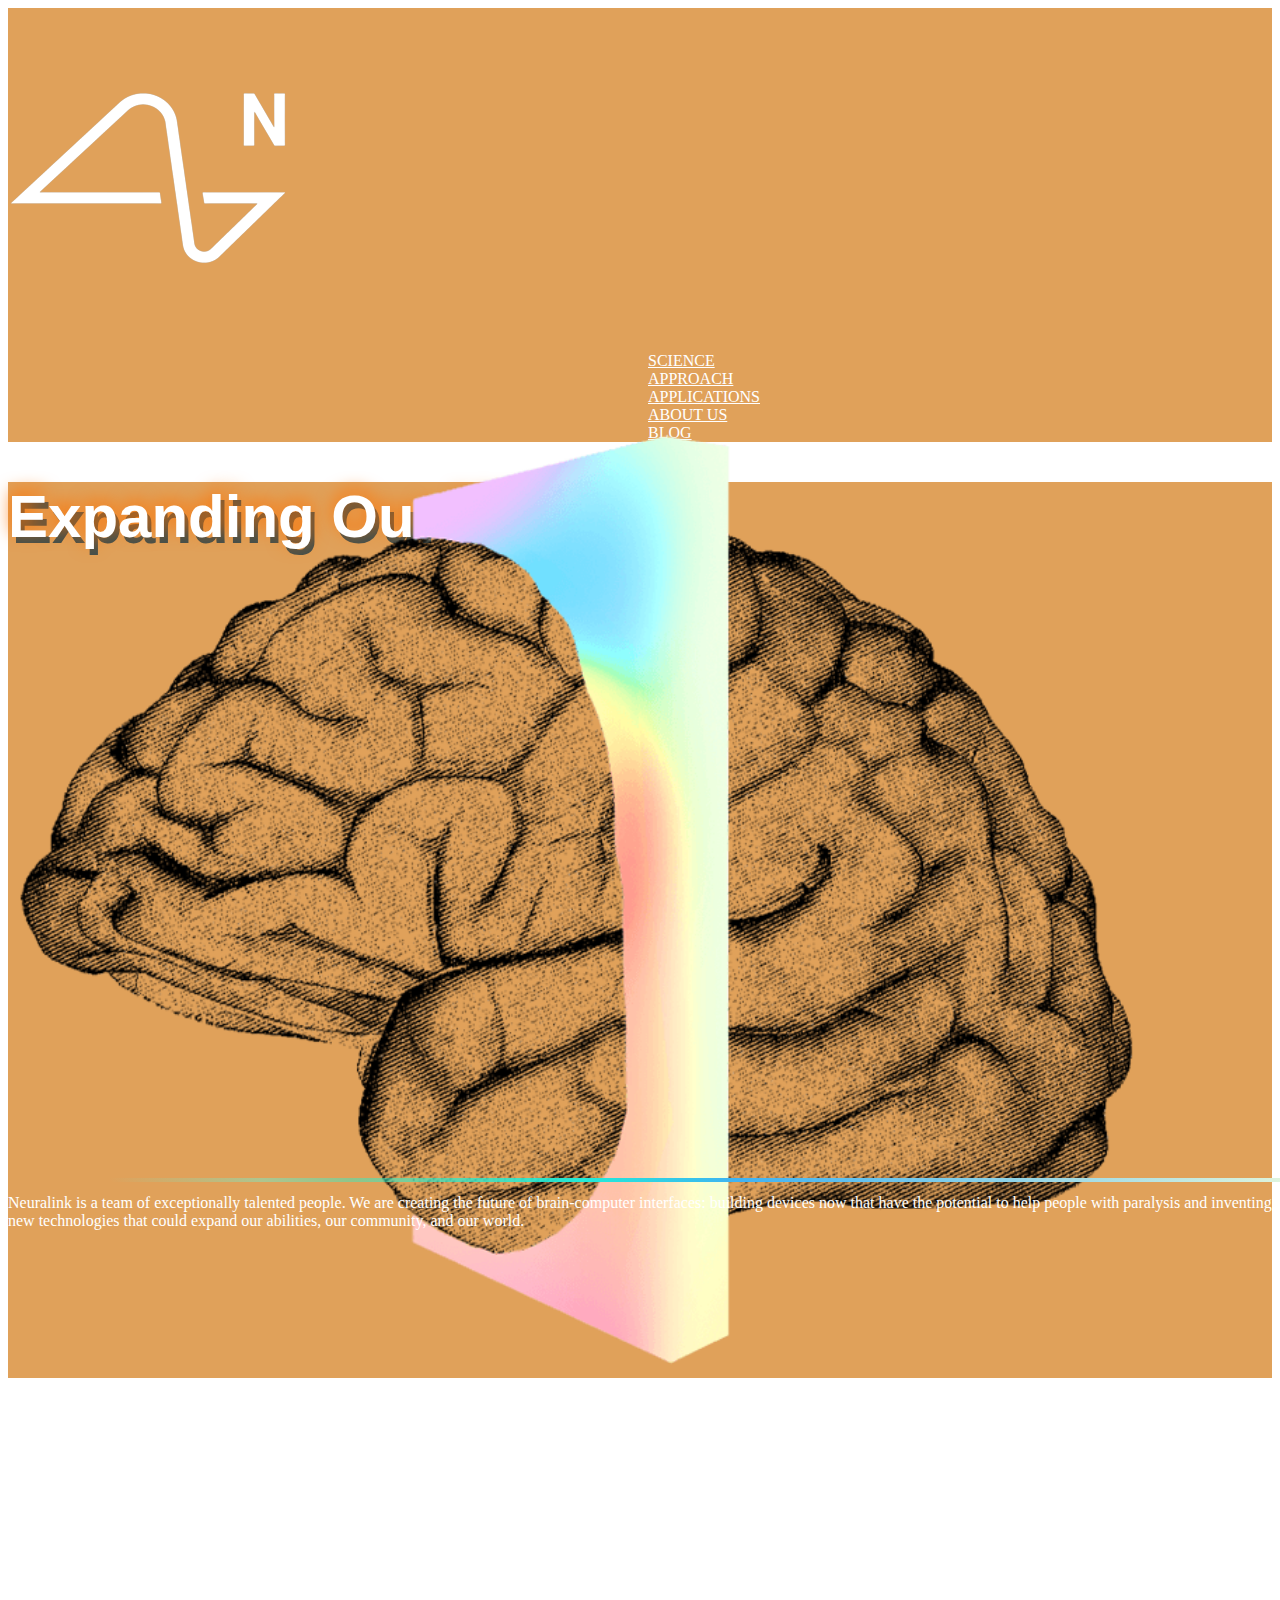
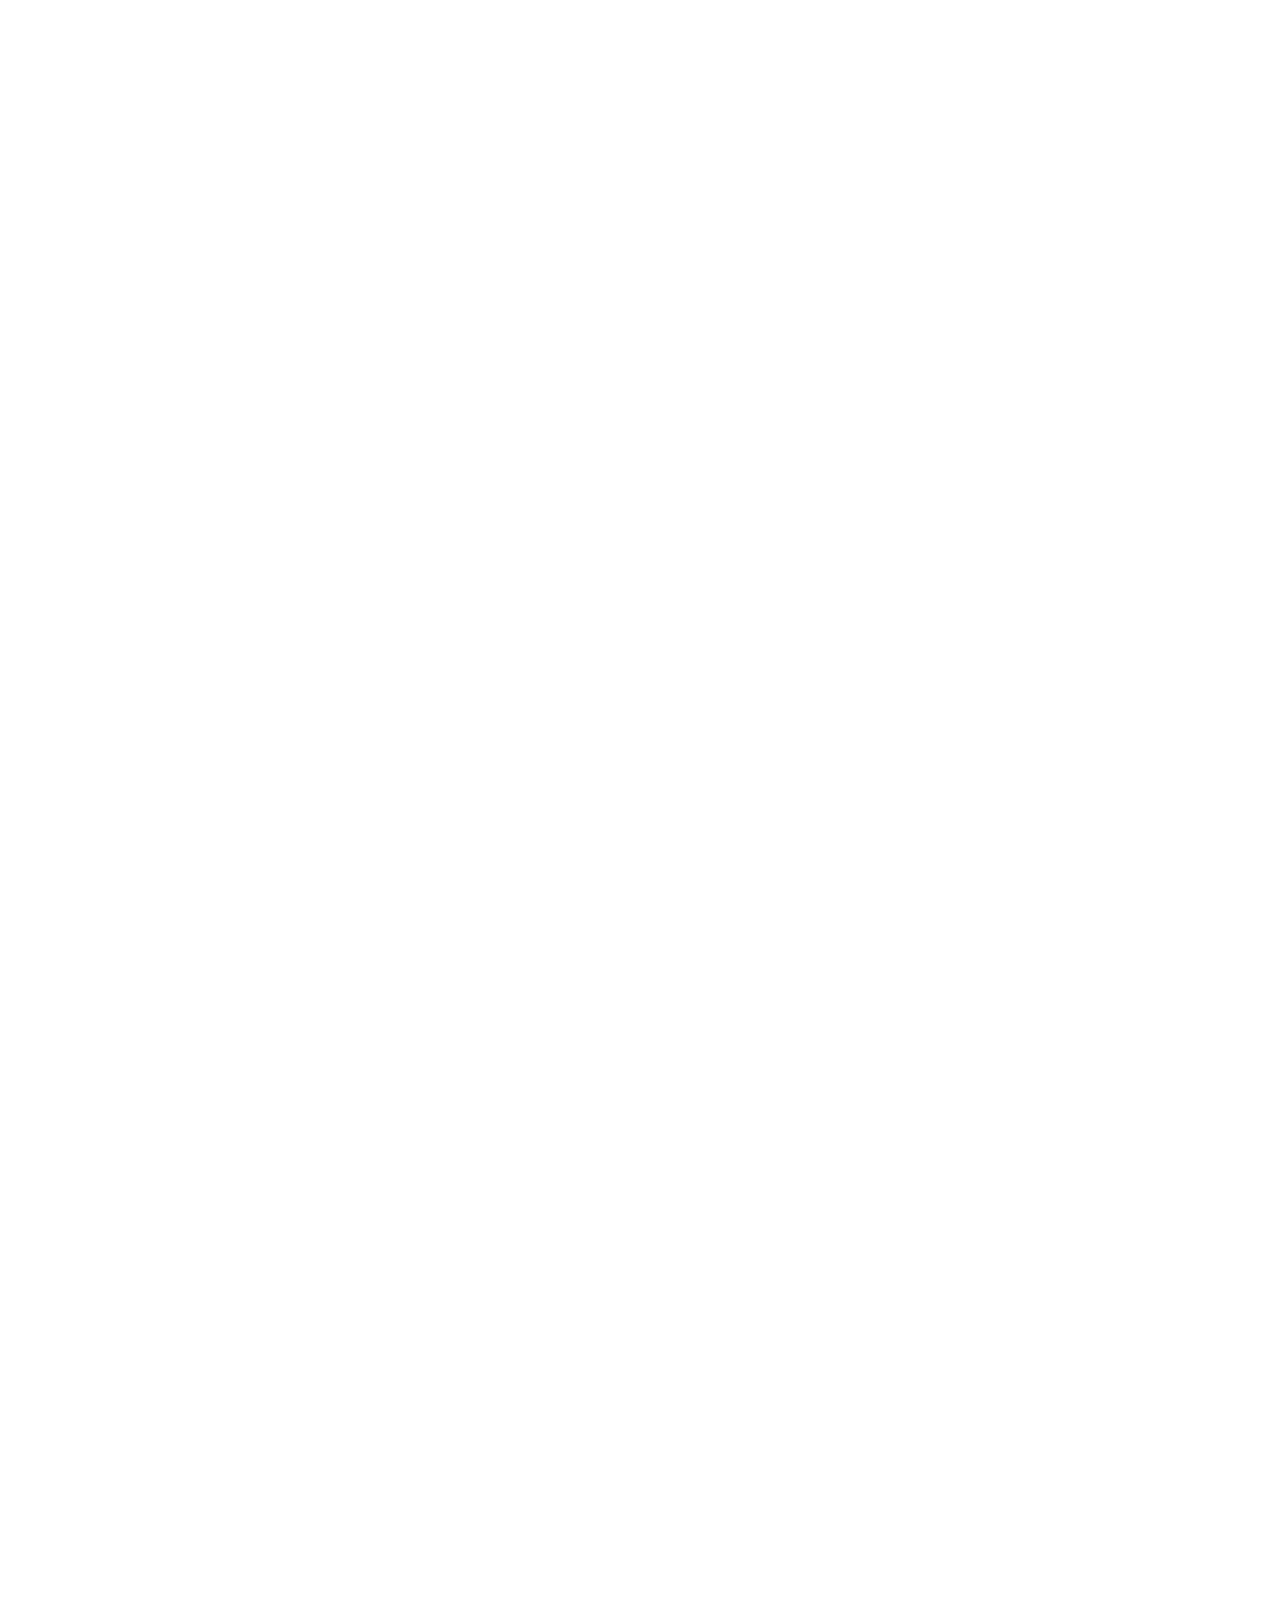
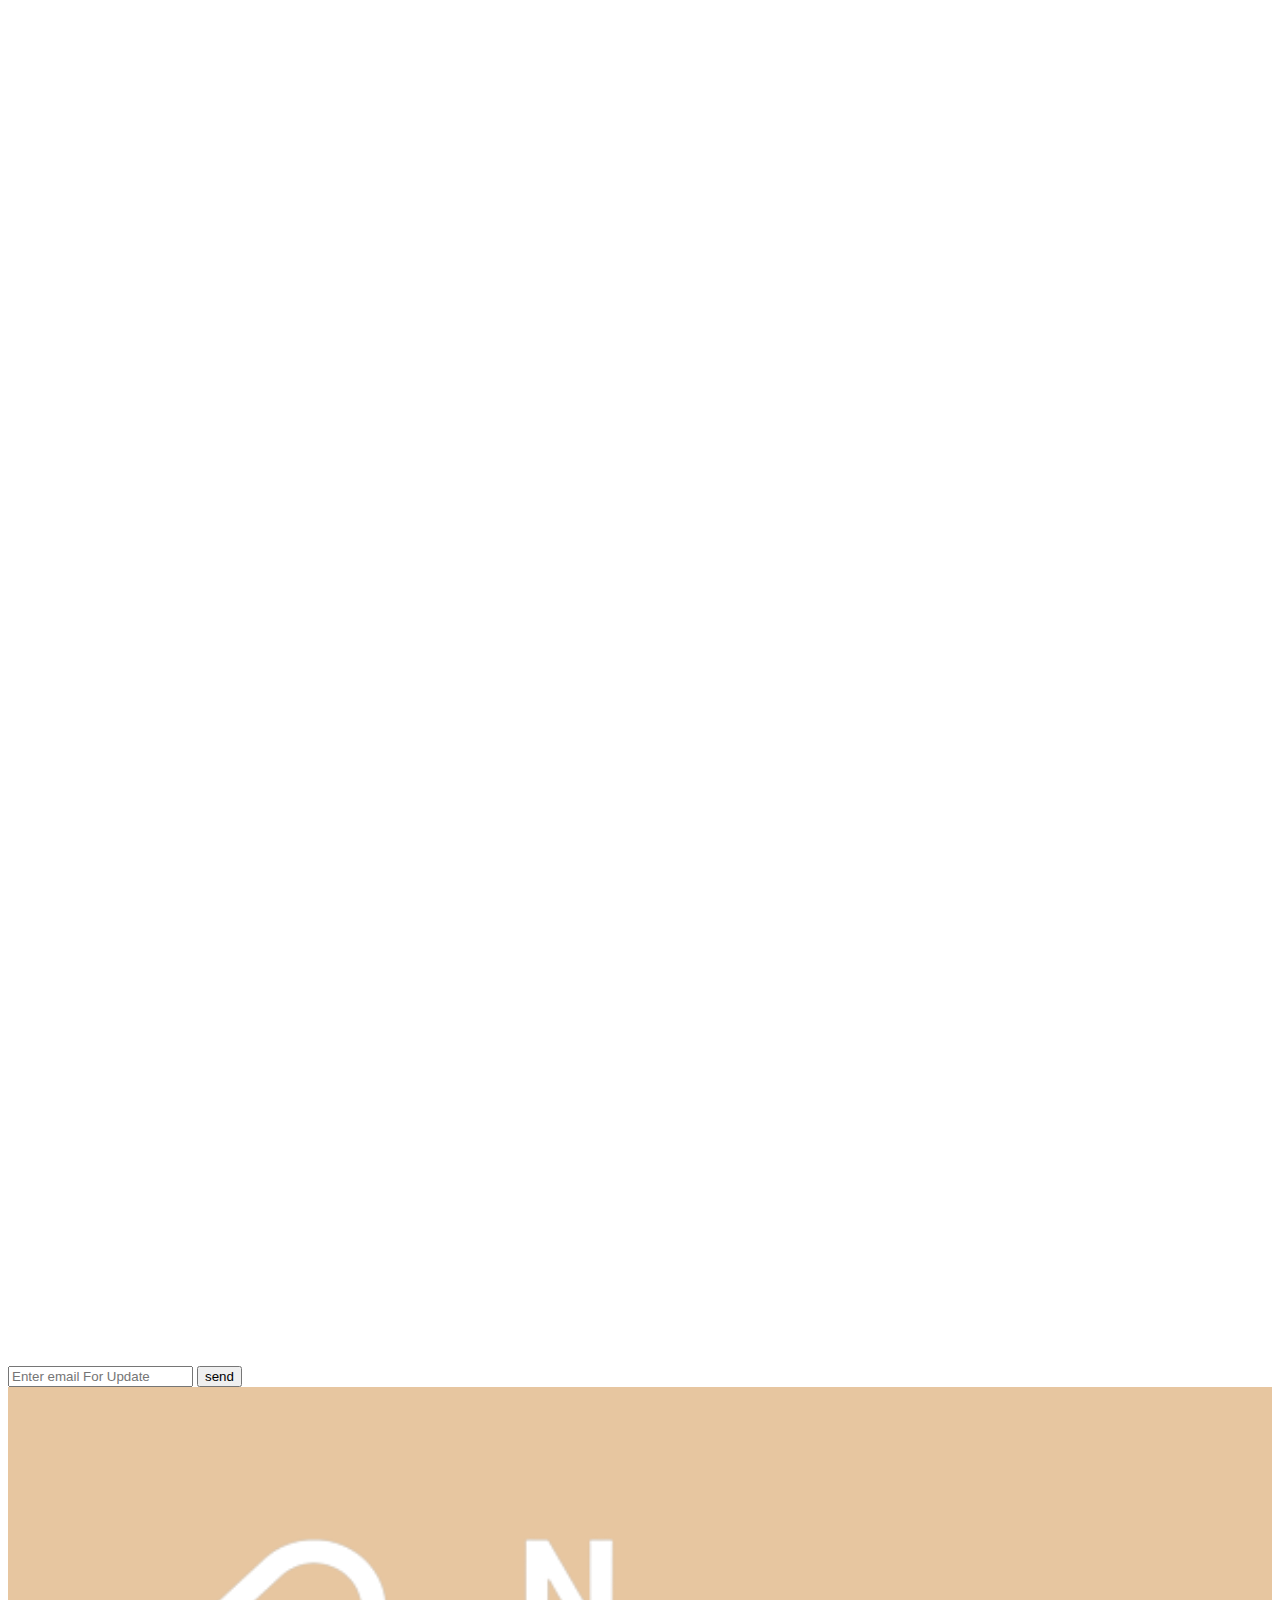
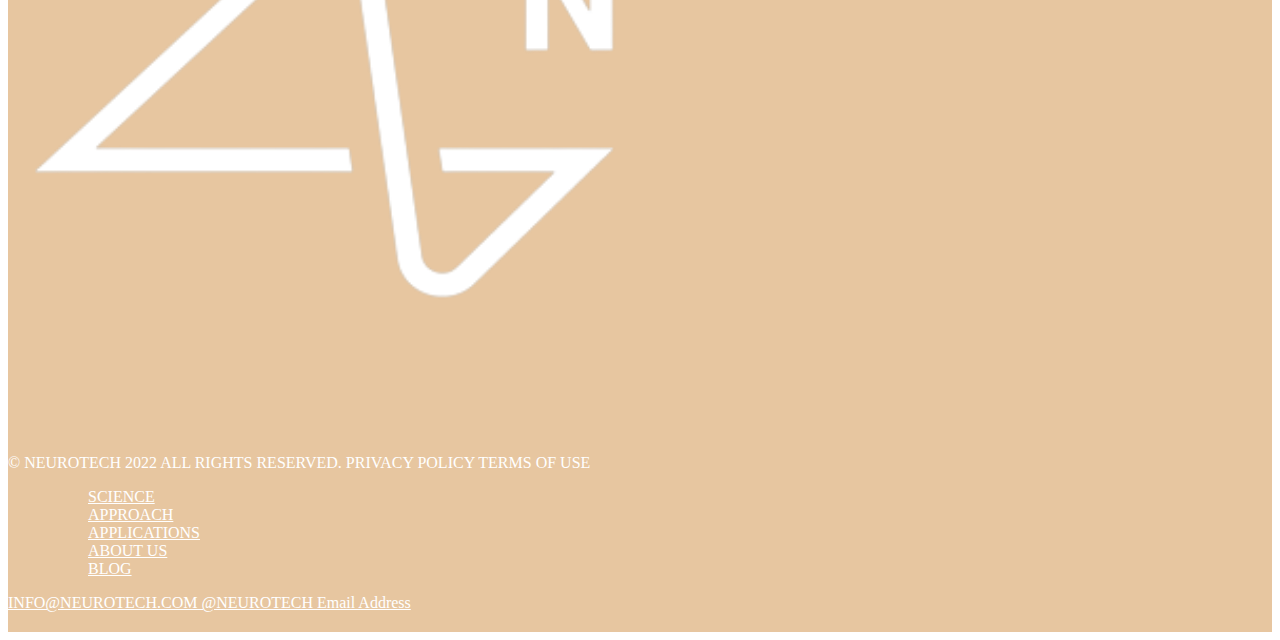
<file: aboutus.html>
<!doctype html>
<html lang="en">
  <head>
    <!-- Required meta tags -->
    <meta charset="utf-8">
    <meta name="viewport" content="width=device-width, initial-scale=1, shrink-to-fit=no">

    <!-- Bootstrap CSS -->
    <link rel="stylesheet" href="https://cdn.jsdelivr.net/npm/bootstrap@4.6.2/dist/css/bootstrap.min.css" integrity="sha384-xOolHFLEh07PJGoPkLv1IbcEPTNtaed2xpHsD9ESMhqIYd0nLMwNLD69Npy4HI+N" crossorigin="anonymous">
    <link rel="stylesheet" href="css/font-awesome.min.css">
    <link rel="stylesheet" type="text/css" href="style4.css">
    
    <link rel="stylesheet" type="text/css" href="animate.css">
    <link rel="stylesheet" type="text/css" href="aboutus.js">


   
    <title>About us</title>
  </head>
  <body>
    <section class="front1">
      <div class="container">
        <div class="row">
          <div class="col-3">
            <img src="neuralink-logo-3A5C4C3E9D-seeklogo.com-removebg-preview.png">



          </div>
        
          <div class="col-8">
            <ul>            
              <li><a href="index.html">SCIENCE</a></li>
              <li><a href="approach.html">APPROACH</a></li>
              <li><a href="application.html">APPLICATIONS</a></li>
              <li><a href="aboutus.html">ABOUT US</a></li>
              <li><a href="index2.html">BLOG</a></li>



            </ul>
          </div>
        </div>
      </div>
    </section>
    <section class="part2area">
      <div class="container">
        <div class="row">
          <div class="col-4">
            <h1>Expanding
              Our World</h1>

          </div>
          <div class="col-8 wow fadeInRight" data-wow-delay="0.1s" style="visibility: visible; -webkit-animation-delay: 0.1s; -moz-animation-delay: 0.1s; animation-delay: 0.1s;">
            <img src="gold-mobile-hero.png">

          </div>
        </div>
      </div>
    </section>
    
    <section class="hr1">
      <div class="container">
        <div class="row">
          <div class="col-4">
            <p>Neuralink is a team of exceptionally talented people. We are creating the future of brain-computer interfaces: building devices now that have the potential to help people with paralysis and inventing new technologies that could expand our abilities, our community, and our world.</p>
          </div>

        </div>
      </div>
    </section>

    <section class="primearea wow fadeInLeft" data-wow-delay="0.1s" style="visibility: visible; -webkit-animation-delay: 0.1s; -moz-animation-delay: 0.1s; animation-delay: 0.1s;">
      <div class="container">
        <div class="row">
          <div class="col-6">
            <h1>Community Engagement
            </h1>
            <p>At Neuralink, we believe that the best way to design a product for people with disabilities is by collaborating with people with disabilities. To this end, Neuralink has been working for several years with a Consumer Advisory Board (CAB) composed of people with lived experience with quadriplegia. From research and engineering to product development, the CAB provides the end-user perspective to help us to create the world’s most empowering and user-friendly BCI.</p>
              <div class="prime1">
                <h1>Diversity</h1>
                <p>Neuralink is striving to improve the lives of countless individuals through our high-bandwidth brain-computer interfaces. This cutting-edge technology is being developed by a talented and mission-driven team whose diverse perspectives and lived experiences strengthen our ability to creatively problem solve. To elevate and celebrate our diversity, we apply our creative problem solving skills to all aspects of life at Neuralink, from the moment a potential applicant hears our name to the everyday employee experience. We insist on equitable practices not only because it is the right thing to do, but also because it helps us develop the best possible product by enabling each employee to realize their full potential in an environment where they know they belong.</p>

              </div>
              <div class="prime2">
                <h1>
                  Join Neuralink
                </h1>
                <p>Developing neural interfaces is an interdisciplinary challenge. We are looking to hire a wide range of people with diverse engineering, scientific, and operations expertise.

                  JOB BOARD</p>

              </div>
              <div class="prime3">
                <h1>Stay Updated
                </h1>
              <p>We are a fast-paced company, continually improving on our technology. We look forward to sharing more of our progress in the future.

                Email Address</p>

              </div>
          </div>
          <div class="col-4">
            <img src="about.png"/>

          </div>
        </div>
      </div>
    </section>
    <div class="container">
      <div class="col-lg-4">
          
    <input type="text" name="signup" id="signuptop" class="form-control cst-ctrl" placeholder="Enter email For Update">
    <input type="submit" class="btn btn-info cst-btn" name="submit-btn" value="send"  id="sub1" onclick="checkmail();">
    <div class="clearfix"></div>
    <span class="cst-error"></span>
      </div>
    </div>
    

  
    
    <header class="last-child">
      <div class="container">
        <div class="row">
          <div class="col-2">
            <img src="neuralink-logo-3A5C4C3E9D-seeklogo.com-removebg-preview.png"/>

          </div>
          <div class="col-2">
            <p>© NEUROTECH 2022

              ALL RIGHTS RESERVED.
              
              PRIVACY POLICY
              
              TERMS OF USE</p>

          </div>
          <div class="col-4">
            <ul>           
              <li><a href="index.html">SCIENCE</a></li>
              <li><a href="approach.html">APPROACH</a></li>
              <li><a href="application.html">APPLICATIONS</a></li>
              <li><a href="aboutus.html">ABOUT US</a></li>
              <li><a href="index2.html">BLOG</a></li>



            </ul>

          </div>
          <div class="col-2">

            <a href="">INFO@NEUROTECH.COM
              @NEUROTECH
              Email Address</a>
              
              
          </div>

        
         
  
       
      </div>


    </header>

    <!-- Optional JavaScript; choose one of the two! -->

    <!-- Option 1: jQuery and Bootstrap Bundle (includes Popper) -->
    <script src="https://cdn.jsdelivr.net/npm/jquery@3.5.1/dist/jquery.slim.min.js" integrity="sha384-DfXdz2htPH0lsSSs5nCTpuj/zy4C+OGpamoFVy38MVBnE+IbbVYUew+OrCXaRkfj" crossorigin="anonymous"></script>
    <script src="https://cdn.jsdelivr.net/npm/bootstrap@4.6.2/dist/js/bootstrap.bundle.min.js" integrity="sha384-Fy6S3B9q64WdZWQUiU+q4/2Lc9npb8tCaSX9FK7E8HnRr0Jz8D6OP9dO5Vg3Q9ct" crossorigin="anonymous"></script>

    <!-- Option 2: Separate Popper and Bootstrap JS -->
    <!--
    <script src="https://cdn.jsdelivr.net/npm/jquery@3.5.1/dist/jquery.slim.min.js" integrity="sha384-DfXdz2htPH0lsSSs5nCTpuj/zy4C+OGpamoFVy38MVBnE+IbbVYUew+OrCXaRkfj" crossorigin="anonymous"></script>
    <script src="https://cdn.jsdelivr.net/npm/popper.js@1.16.1/dist/umd/popper.min.js" integrity="sha384-9/reFTGAW83EW2RDu2S0VKaIzap3H66lZH81PoYlFhbGU+6BZp6G7niu735Sk7lN" crossorigin="anonymous"></script>
    <script src="https://cdn.jsdelivr.net/npm/bootstrap@4.6.2/dist/js/bootstrap.min.js" integrity="sha384-+sLIOodYLS7CIrQpBjl+C7nPvqq+FbNUBDunl/OZv93DB7Ln/533i8e/mZXLi/P+" crossorigin="anonymous"></script>
    -->


    <script src="wow.min.js"></script>
    <script>
     new WOW().init();
    </script>
  </body>
</html>
</file>
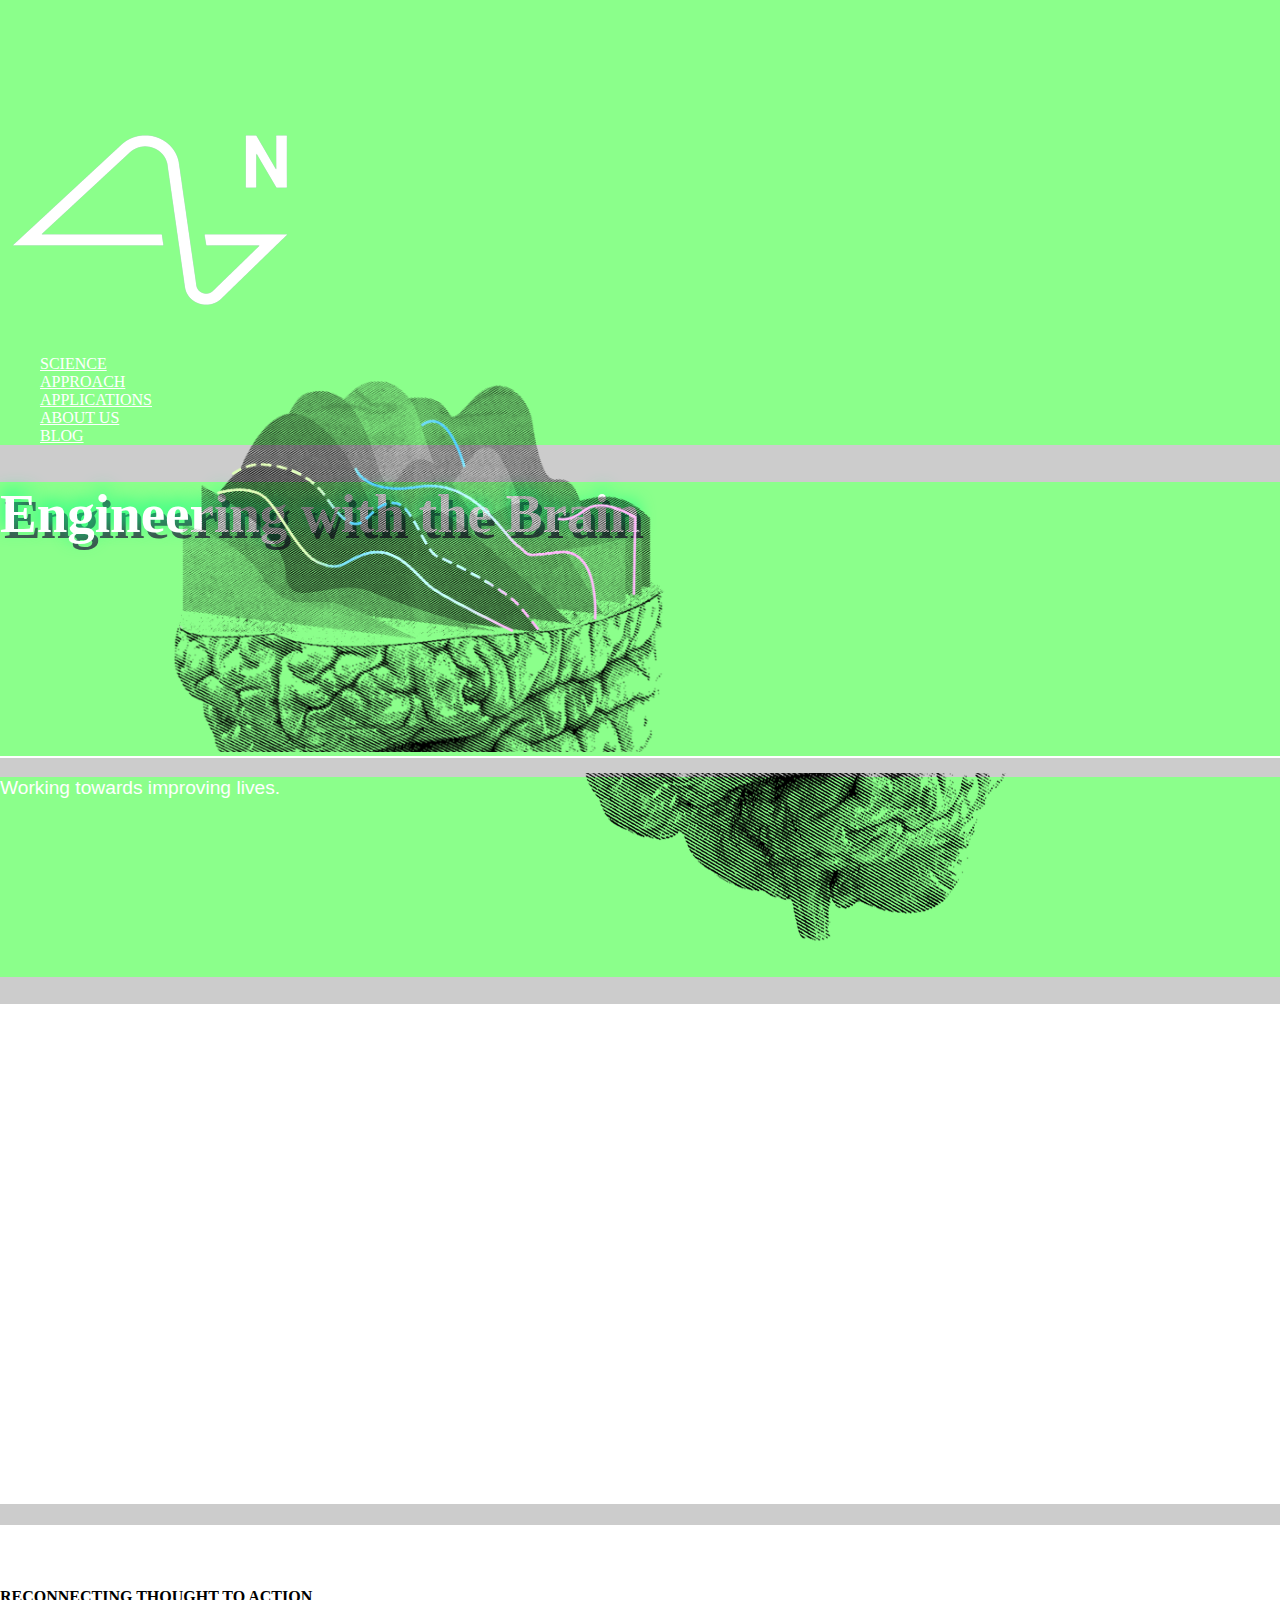
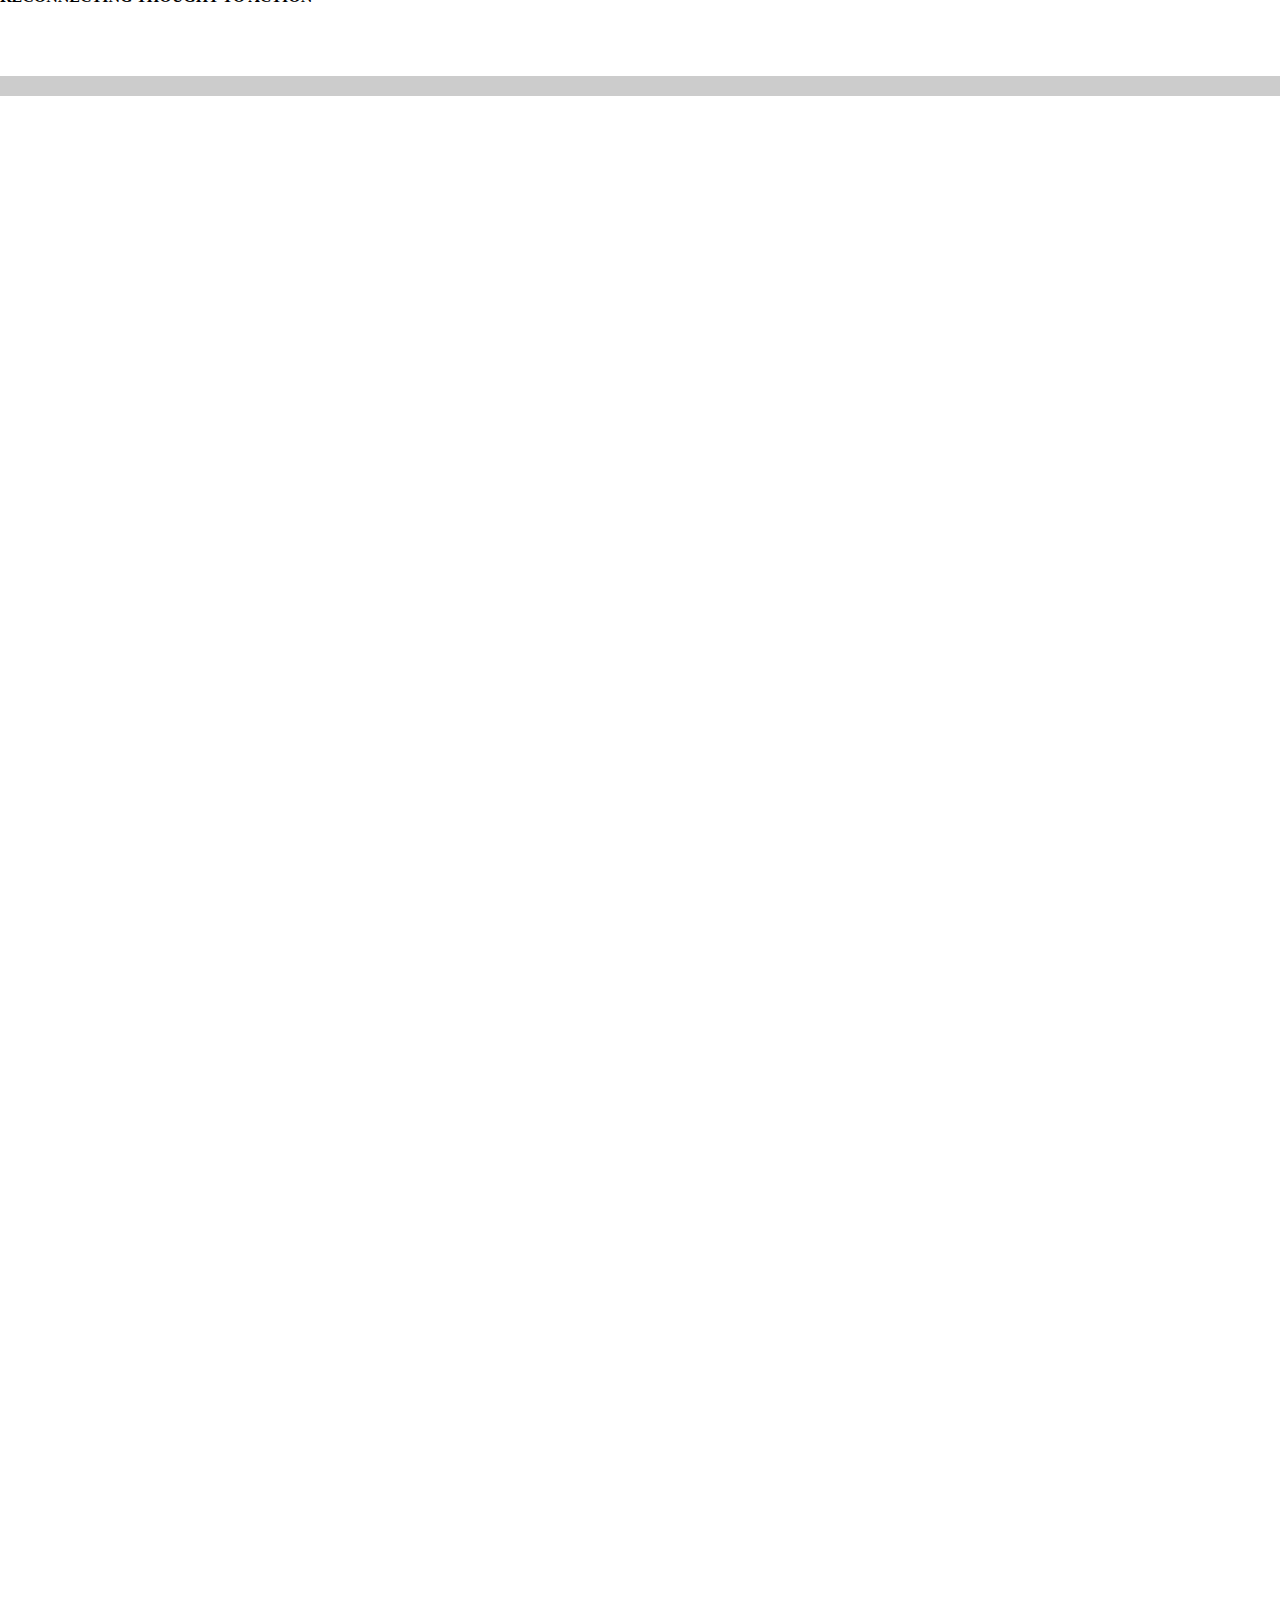
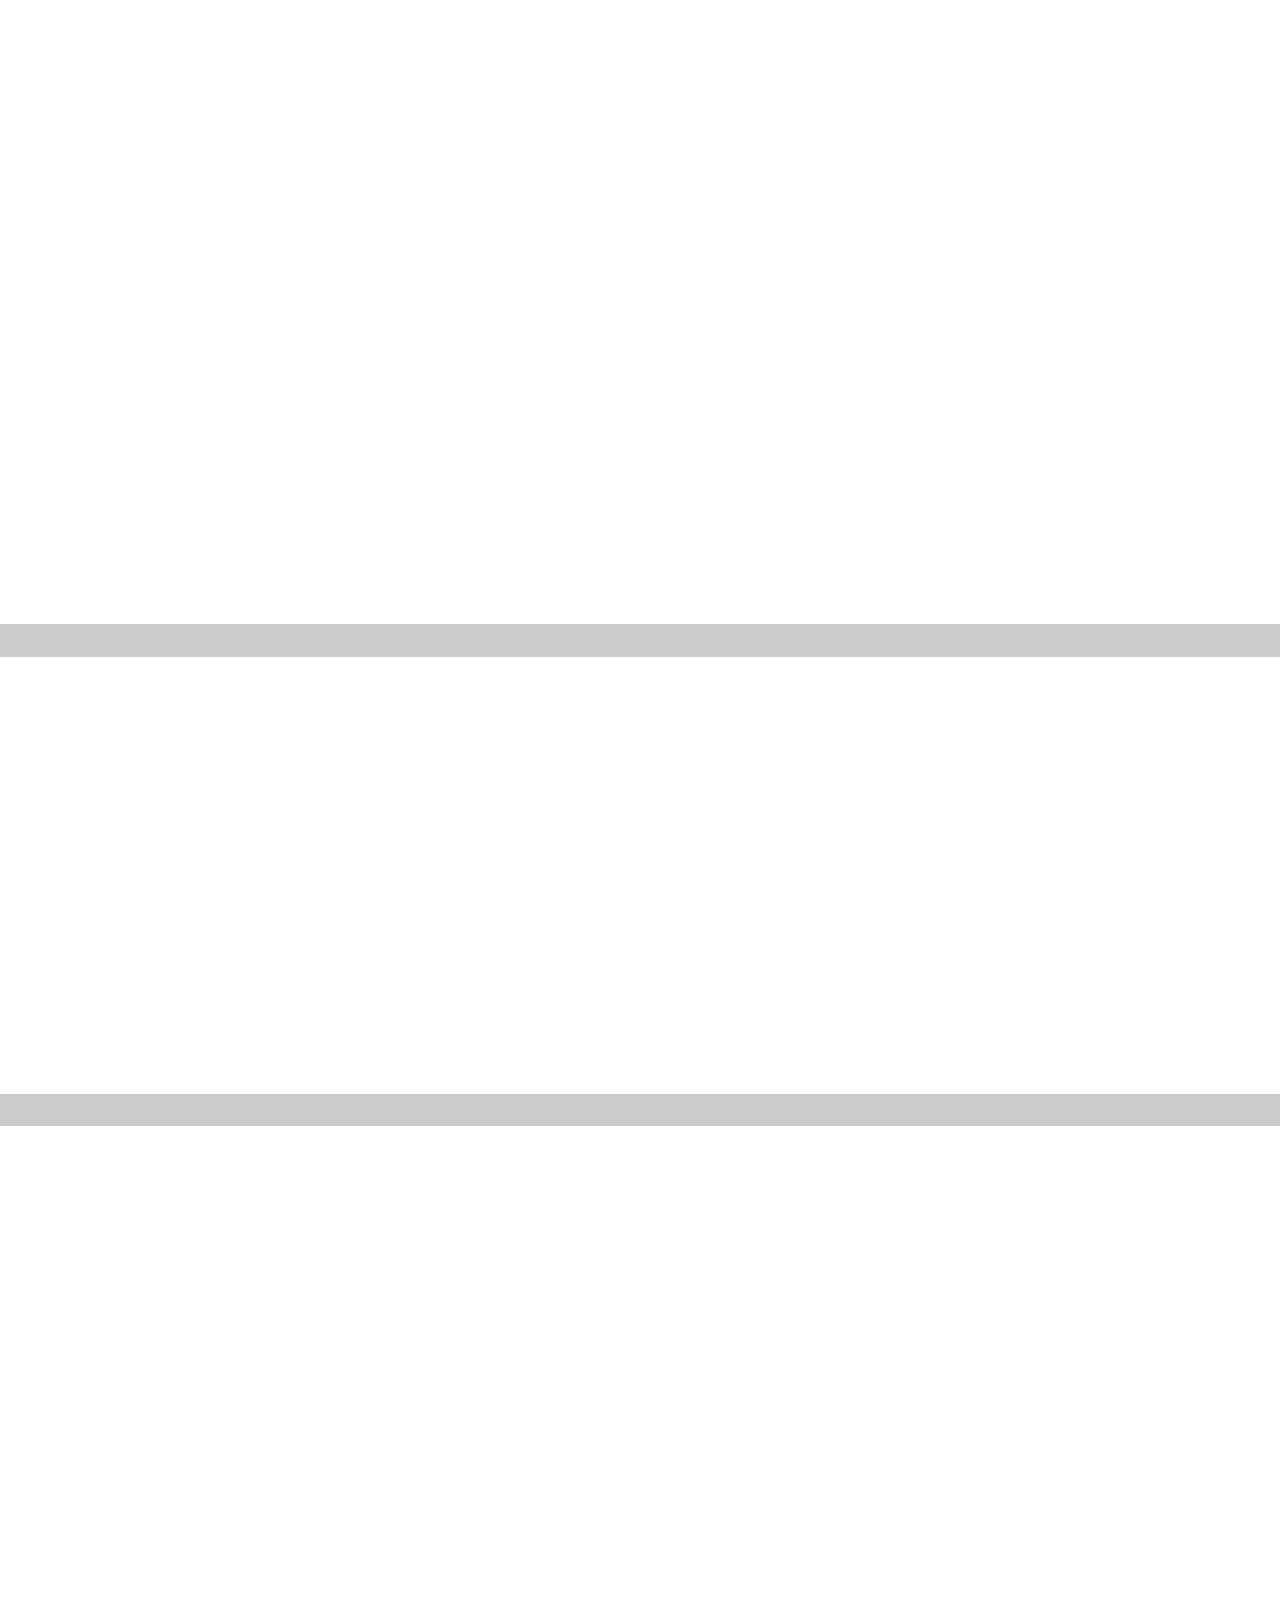
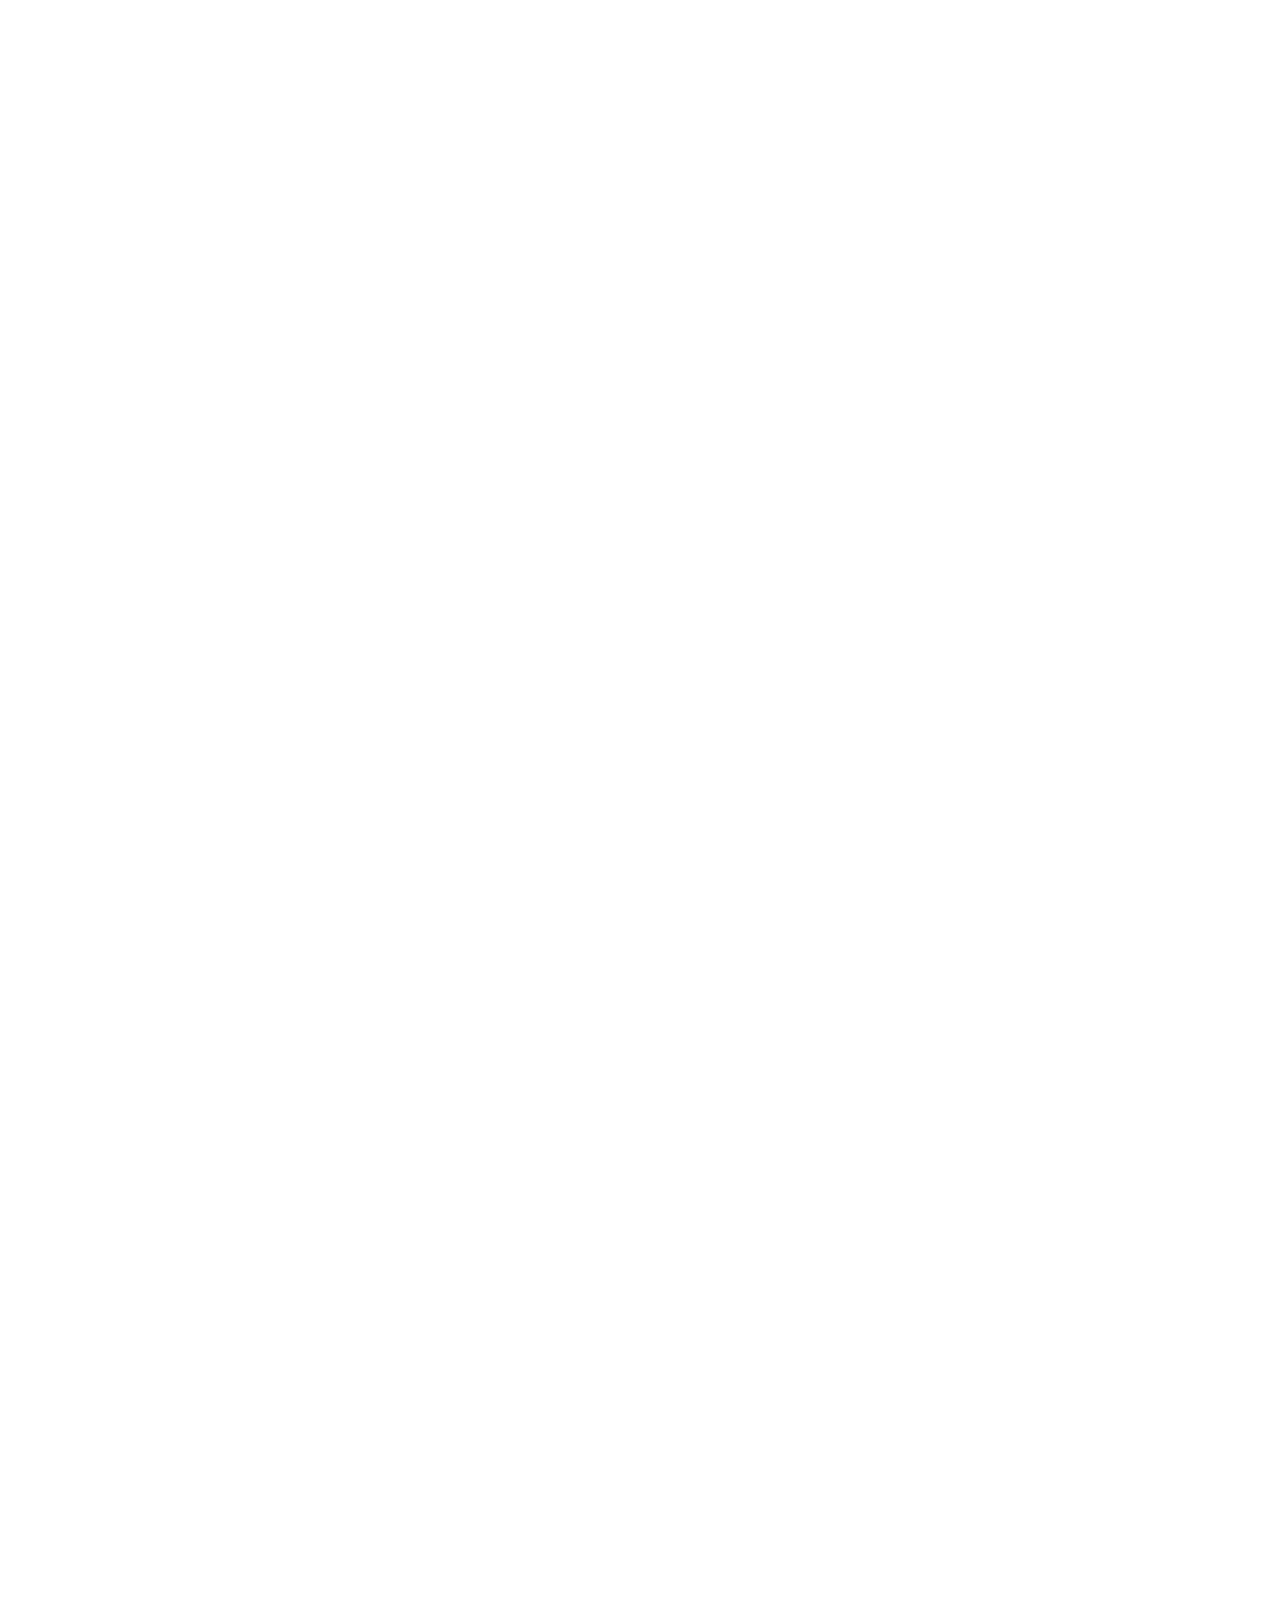
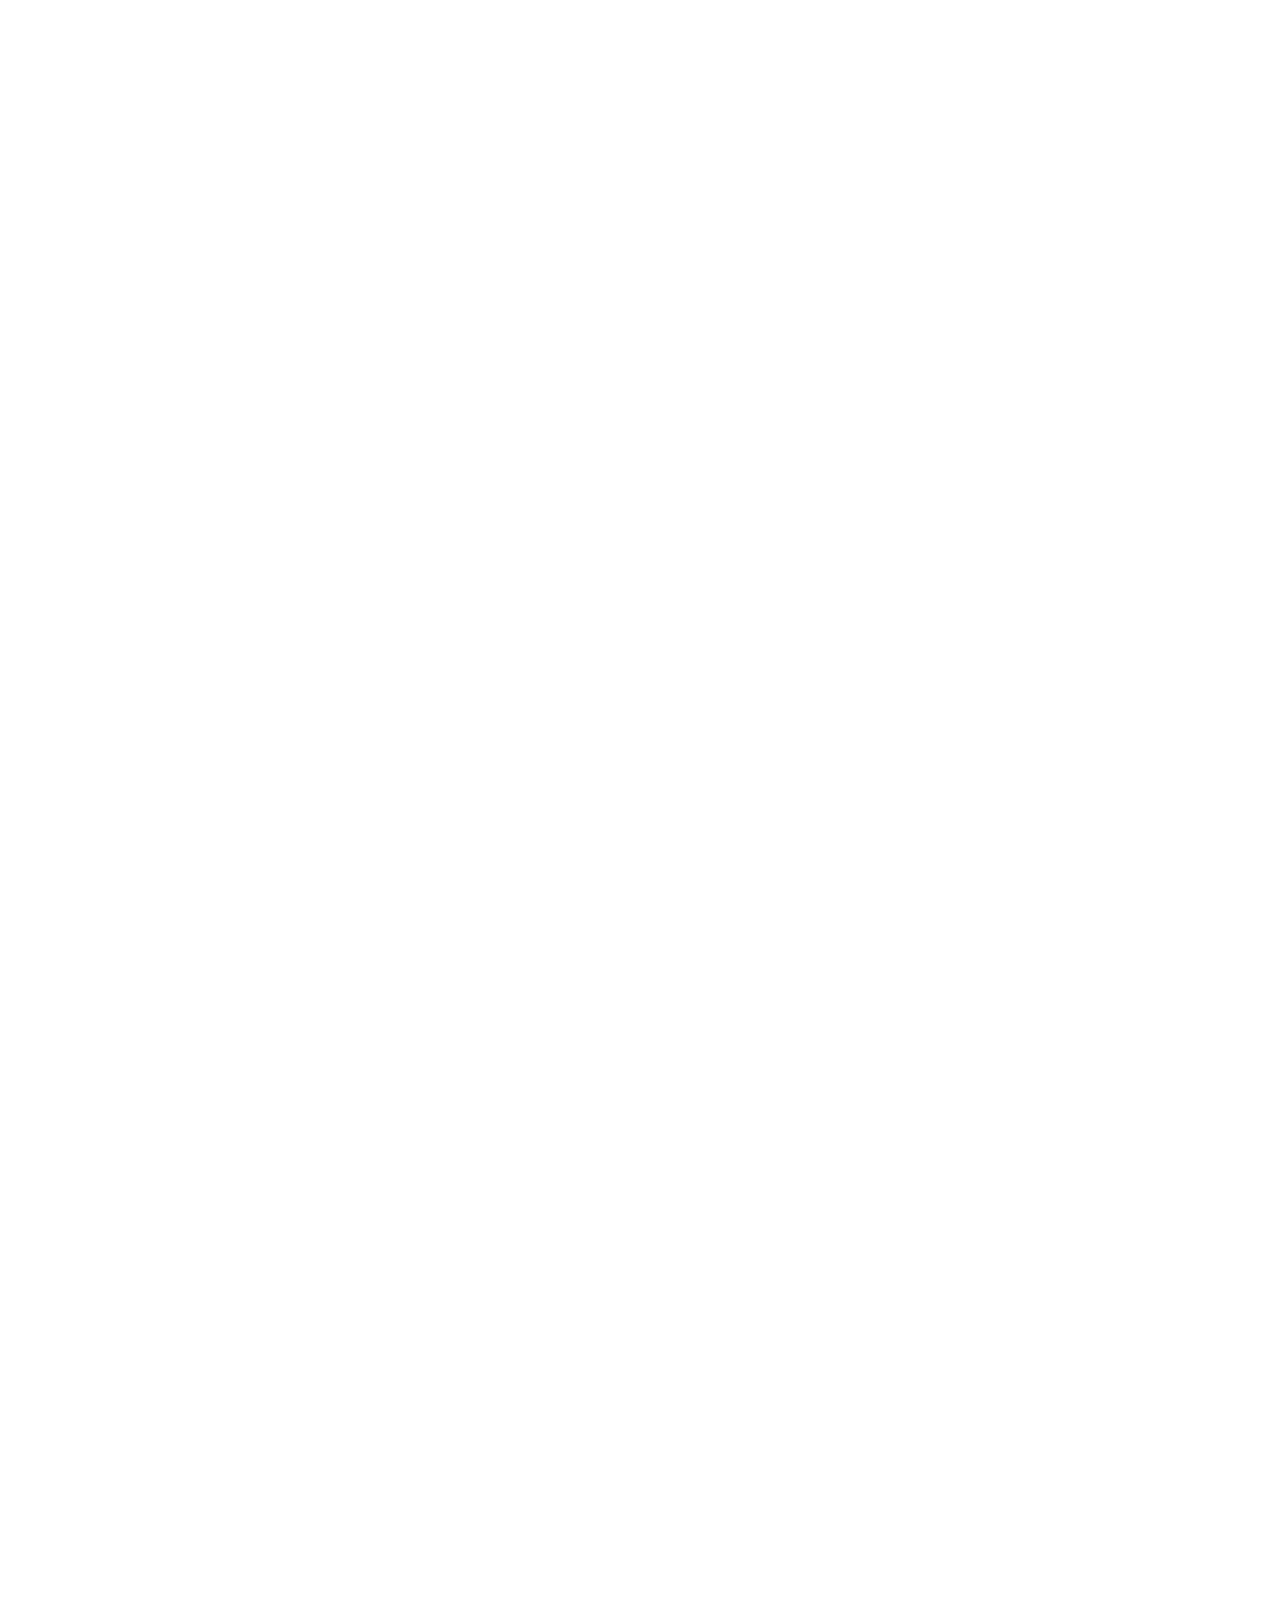
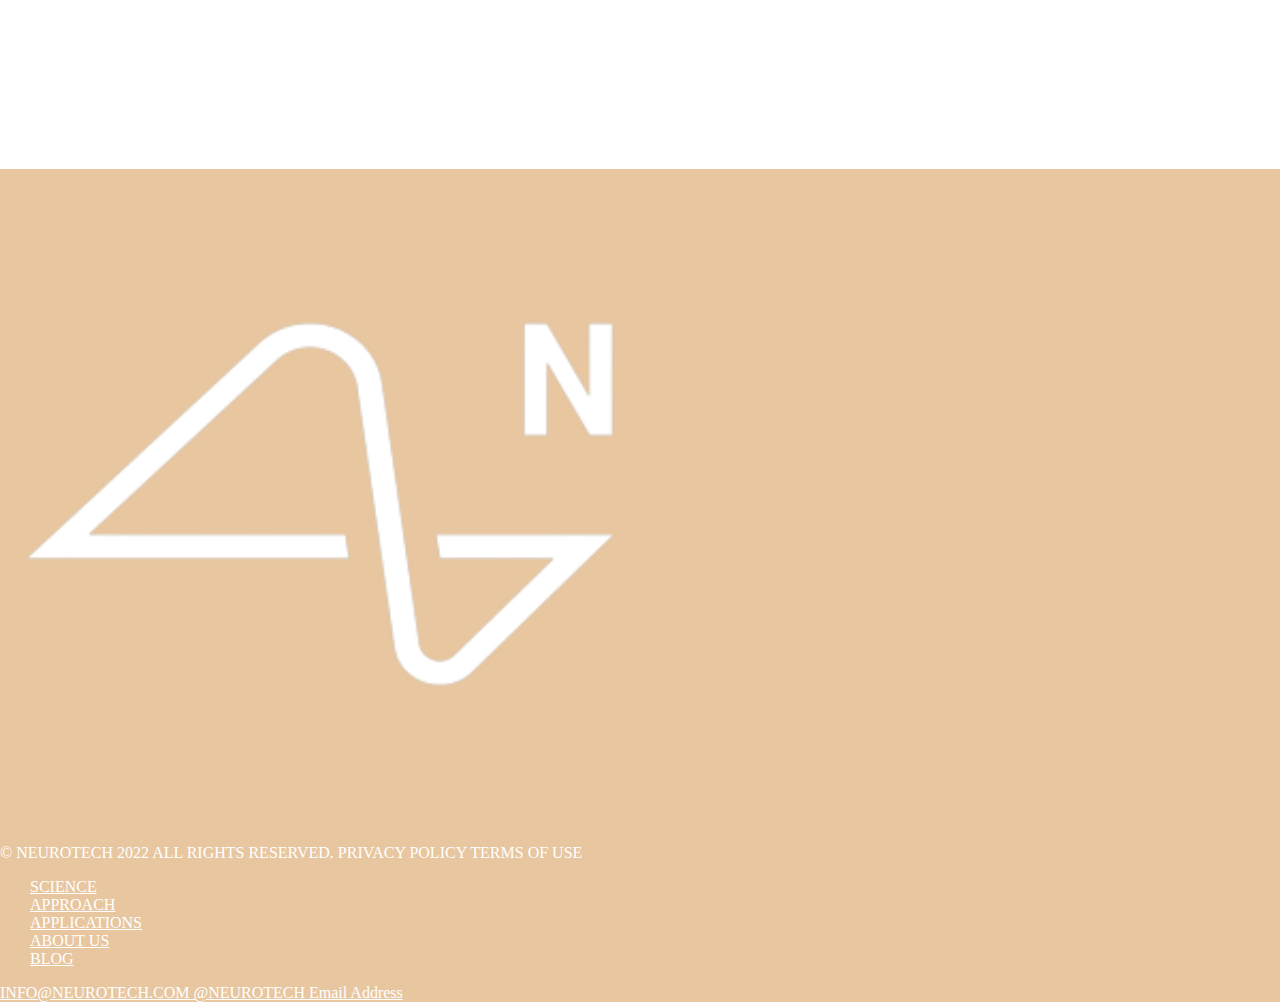
<file: application.html>
<!doctype html>
<html lang="en">
  <head>
    <!-- Required meta tags -->
    <meta charset="utf-8">
    <meta name="viewport" content="width=device-width, initial-scale=1, shrink-to-fit=no">

    <!-- Bootstrap CSS -->
    <link rel="stylesheet" href="https://cdn.jsdelivr.net/npm/bootstrap@4.6.2/dist/css/bootstrap.min.css" integrity="sha384-xOolHFLEh07PJGoPkLv1IbcEPTNtaed2xpHsD9ESMhqIYd0nLMwNLD69Npy4HI+N" crossorigin="anonymous">
    <link rel="stylesheet" type="text/css" href="style2.css">
    <link rel="stylesheet" type="text/css" href="main.css">
    <link rel="stylesheet" type="text/css" href="animate.css">

    <title>Application</title>
  </head>
  <body>

    <header class="min">
        <div class="container">
            <div class="row">
                <div class="col">

                </div>
            </div>
        </div>





    </header>

    <section class="max">
        <div class="container">
            <div class="row">
                <div class="col-2">
                    <img src="logo.png"/>
                </div>
                <div class="col-8"></div>
                <div class="col-2">
                    <ul>            
                        <li><a href="index.html">SCIENCE</a></li>
              <li><a href="approach.html">APPROACH</a></li>
              <li><a href="application.html">APPLICATIONS</a></li>
              <li><a href="aboutus.html">ABOUT US</a></li>
              <li><a href="index2.html">BLOG</a></li>
          
          
                      </ul>

                </div>
            </div>
        </div>




    </section>
    


<section class="max2">


<div class="container">
    <div class="row">
        <div class="col-4">
            <h1>Engineering
                with the Brain</h1>

        </div>
        <div class="col-4  wow fadeInLeft" data-wow-delay="0.1s" style="visibility: visible; -webkit-animation-delay: 0.1s; -moz-animation-delay: 0.1s; animation-delay: 0.1s">
            <img src="thumbnail1.png"/>

        </div>
    </div>
</div>
<section class="line  wow fadeInLeft" data-wow-delay="0.1s" style="visibility: visible; -webkit-animation-delay: 0.1s; -moz-animation-delay: 0.1s; animation-delay: 0.1s"></section>
</section>



<section class="max3">
    <div class="container">
        <div class="row">
            <div class="col-4"> <p>Working towards improving lives.</p></div>
        </div>
        <div class="col  wow fadeInRight" data-wow-delay="0.1s" style="visibility: visible; -webkit-animation-delay: 0.1s; -moz-animation-delay: 0.1s; animation-delay: 0.1s">
            <img src="thumbnail2.png"/>

        </div>
    </div>
</section>


                <section class="greyphp">
                    <div class="container">
                        <div class="row">
                            <div class="col-5  wow fadeInRight" data-wow-delay="0.1s" style="visibility: visible; -webkit-animation-delay: 0.1s; -moz-animation-delay: 0.1s; animation-delay: 0.1s">
                                <h1>A Direct Link Between the Brain & Everyday Technology</h1>
                                <p>The initial goal of our technology is to help people with paralysis regain independence through the control of computers and mobile devices. Our devices are therefore currently being designed to one day give people the ability to communicate more easily via text or speech synthesis, to follow their curiosity on the web, or to express their creativity through photography, art, or writing apps.</p>
                                
                            </div>
                            <div class="col-7  wow fadeInLeft" data-wow-delay="0.1s" style="visibility: visible; -webkit-animation-delay: 0.1s; -moz-animation-delay: 0.1s; animation-delay: 0.1s">
                                <img src="1_sTLyRK4hH1AxFSKttaMIPA.jpeg"/>
                            </div>
                        </div>
                    </div>
                    <section class="lineblck">
                        <div class="container"><div class="row"><div class="col"><h4>RECONNECTING THOUGHT TO ACTION
                        </h4></div></div></div>
                     

                    </section>
                        
                </section>

                
            
       
<section class="grey2">
    <div class="container">
        <div class="row">
            <div class="col-4 wow fadeInLeft" data-wow-delay="0.1s" style="visibility: visible; -webkit-animation-delay: 0.1s; -moz-animation-delay: 0.1s; animation-delay: 0.1s">
                <h1>The Future of
                    Neural Engineering</h1>

            </div>
            <div class="col-2">

            </div>
            <div class="col-6 wow fadeInRight" data-wow-delay="0.1s" style="visibility: visible; -webkit-animation-delay: 0.1s; -moz-animation-delay: 0.1s; animation-delay: 0.1s">
                <p>The Link is a starting point for a new kind of brain-computer interface. As our technology develops, we want to be able to increase the channels of communication with the brain, accessing more brain areas and new kinds of neural information. We believe this technology has the potential to treat a wide range of neurological disorders, to restore sensory and motor function, and eventually to expand how we interact with each other and experience the world around us.

                </p>

            </div>
        </div>
    </div>

</section>

<section class="grey3">
    <div class="container">
        <div class="row ">
            <div class="col-6  wow fadeInLeft" data-wow-delay="0.1s" style="visibility: visible; -webkit-animation-delay: 0.1s; -moz-animation-delay: 0.1s; animation-delay: 0.1s">
                <img src="head-organ-human-brain-top-view-vintage-vector-two-hemicerebrum-medical-anatomy-lessons-cerebral-hemispheres-mind-organism-156376032-removebg-preview (1).png"/>
                

            </div>
            <div class="col-6  wow fadeInLeft" data-wow-delay="0.1s" style="visibility: visible; -webkit-animation-delay: 0.1s; -moz-animation-delay: 0.1s; animation-delay: 0.1s">
                <img src="brain2-removebg-preview.png"/>

            </div>
        </div>
    </div>



</section>

<section class="vertex">
    <div class="container">
        <div class="row  wow fadeInLeft" data-wow-delay="0.1s" style="visibility: visible; -webkit-animation-delay: 0.3s; -moz-animation-delay: 0.1s; animation-delay: 0.1s">
            
            <div class="col-3">
                <h4>VISUAL CORTEX </h4>
                <p>Processes visual information from our eyes.</p>
                

            </div>
            <div class="col-3">
                <h4>AUDITORY CORTEX </h4>
                <p>Assists with the perception and interpretation of sound.</p>

            </div>
            <div class="col-3">
                <h4>SOMATOSENSORY CORTEX</h4>
                <p>Helps process sense of touch.</p>

            </div>
            <div class="col-3">
                <h4>Motor CORTEX </h4>
                <p>Responsible for planning and executing voluntary movements.</p>

            </div>
        </div>
    </div>
</section>




<section class="vertexdownarea">

    <div class="container">
        <div class="row">
            <div class="col-8  wow fadeInLeft" data-wow-delay="0.1s" style="visibility: visible; -webkit-animation-delay: 0.1s; -moz-animation-delay: 0.1s; animation-delay: 0.1s">
                <h1>LEARN MORE</h1>
                    <div class="learn1">
                        WHAT WILL THE LINK DO?
                        <div class="accordion-description">
                            We are designing the Link to connect to thousands of neurons in the brain, so that it may one day be able to record the activity of these neurons, process these signals in real time, and translate intended movements directly into the control of an external device. As a first application of our technology, we hope to help people with quadriplegia by giving them the ability to control computers and mobile devices directly with their thoughts. We would start by recording neural activity in the brain’s movement areas. As users think about moving their arms or hands, we would decode those intentions, which would be sent over Bluetooth to the user’s computer. Users would initially learn to control a virtual mouse. Later, as users get more practice and our adaptive decoding algorithms continue to improve, we expect that users would be able to control multiple devices, including a keyboard or a game controller.
                          </div>

                    </div>
                    <div class="learn2">
                        WHO WILL THE LINK HELP?
                        <p>We hope our first application will enable people with quadriplegia to control a point-and-click computer cursor. We believe there are many other potential future applications for the Link. These may include restoring motor, sensory, and visual function, as well as treatment of neurological disorders.</p>
                    </div>
                    <div class="learn3">
                        WILL THE LINK BE SAFE?
                        <p>We have not yet begun clinical trials, and so we do not have safety data in humans, but safety has been at the core of the design process. In particular, the Link includes technical innovations intended to improve the safety of the surgical procedure compared to existing BCI devices or traditional neurosurgery. Here are a few examples:

                            There is always risk associated with general anesthesia, and that risk is reduced by shortening the time of the procedure. We’re designing the Neurosurgical Robot so that it will be capable of efficient and reliable electrode insertion. Also, the robot is being designed to insert threads through a hole in the skull as small as 25 mm in diameter. Combined with other advancements in robotic surgical tooling, this may eventually allow us to eliminate general anesthesia and implant the device under conscious sedation.
                            
                            Inserting a device into the brain always carries some risk of bleeding. We are trying to reduce that risk by using micron-scale threads, inserted with a needle whose diameter is about the size of many neurons in the brain. Furthermore, because each thread is individually inserted, the Neurosurgical Robot is being designed so that it will aim each thread to avoid damaging blood vessels at or near the surface of the brain.</p>

                    </div>
                    <div class="learn4">
                        WILL THE LINK OR FUTURE SYSTEMS BE AVAILABLE TO THE GENERAL POPULATION?
                        <P>Neuralink is currently focused on developing medical devices. We believe these devices have the potential to help people with a wide range of injuries and neurological disorders, and we hope to develop treatments for many of these conditions in the coming years. We expect that as our devices continue to scale, and as we learn to communicate with more areas of the brain, we will discover new, non-medical applications for our BCIs. Neuralink's long-term vision is to create BCIs that are sufficiently safe and powerful that the general population would want to have them.</P>
                    </div>
                    <div class="learn5">
                        HOW WILL YOU ADDRESS DEVICE SECURITY?
                        <p>We understand that medical devices need to be secure and it takes serious engineering to prevent unwanted access to such devices. Security will be built into every layer of the product through strong cryptography, defensive engineering, and extensive security auditing.</p>

                    </div>
            </div>
            <div class="col-4 wow fadeInRight" data-wow-delay="0.1s" style="visibility: visible; -webkit-animation-delay: 0.1s; -moz-animation-delay: 0.1s; animation-delay: 0.1s">
               <img src="applications-learn-more.jpg">


            </div>
        </div>
    </div>
</section>


<section class="brown">
    <div class="container">
        <div class="col">

        </div>
        <div class="col">

        </div>
    </div>






</section>

<header class="last1">
    <div class="container">
      <div class="row">
        <div class="col-2">
          <img src="neuralink-logo-3A5C4C3E9D-seeklogo.com-removebg-preview.png"/>

        </div>
        <div class="col-2">
          <p>© NEUROTECH 2022

            ALL RIGHTS RESERVED.
            
            PRIVACY POLICY
            
            TERMS OF USE</p>

        </div>
        <div class="col-2">
          <ul>           
            <li><a href="index.html">SCIENCE</a></li>
              <li><a href="approach.html">APPROACH</a></li>
              <li><a href="application.html">APPLICATIONS</a></li>
              <li><a href="aboutus.html">ABOUT US</a></li>
              <li><a href="index2.html">BLOG</a></li>



          </ul>

        </div>
        <div class="col-2">

          <a href="">INFO@NEUROTECH.COM
            @NEUROTECH
            Email Address</a>
        </div>

      
       

     
    </div>


  </header>


    <!-- Optional JavaScript; choose one of the two! -->

    <!-- Option 1: jQuery and Bootstrap Bundle (includes Popper) -->
    <script src="https://cdn.jsdelivr.net/npm/jquery@3.5.1/dist/jquery.slim.min.js" integrity="sha384-DfXdz2htPH0lsSSs5nCTpuj/zy4C+OGpamoFVy38MVBnE+IbbVYUew+OrCXaRkfj" crossorigin="anonymous"></script>
    <script src="https://cdn.jsdelivr.net/npm/bootstrap@4.6.2/dist/js/bootstrap.bundle.min.js" integrity="sha384-Fy6S3B9q64WdZWQUiU+q4/2Lc9npb8tCaSX9FK7E8HnRr0Jz8D6OP9dO5Vg3Q9ct" crossorigin="anonymous"></script>

    <!-- Option 2: Separate Popper and Bootstrap JS -->
    <!--
    <script src="https://cdn.jsdelivr.net/npm/jquery@3.5.1/dist/jquery.slim.min.js" integrity="sha384-DfXdz2htPH0lsSSs5nCTpuj/zy4C+OGpamoFVy38MVBnE+IbbVYUew+OrCXaRkfj" crossorigin="anonymous"></script>
    <script src="https://cdn.jsdelivr.net/npm/popper.js@1.16.1/dist/umd/popper.min.js" integrity="sha384-9/reFTGAW83EW2RDu2S0VKaIzap3H66lZH81PoYlFhbGU+6BZp6G7niu735Sk7lN" crossorigin="anonymous"></script>
    <script src="https://cdn.jsdelivr.net/npm/bootstrap@4.6.2/dist/js/bootstrap.min.js" integrity="sha384-+sLIOodYLS7CIrQpBjl+C7nPvqq+FbNUBDunl/OZv93DB7Ln/533i8e/mZXLi/P+" crossorigin="anonymous"></script>
    -->
    <script src="wow.min.js"></script>
    <script>
     new WOW().init();
    </script>
  </body>
</html>
</file>
<file: style4.css>
.front1{
    background: #e0a15a;
    color:white;
    height:100%;
}

.front1 img{
 height:20%;
 margin-left:-10px;
 margin-top:20px;

}
.front1 ul{

 margin-left: 600px;
 margin-top: 20px;
 list-style: none;
}
.front1 ul li a{
    color:white;
}
.part2area{

    height:100%;
    position:relative;
    color: white;
    background: #e0a15a;
    
    
}
.part2area h1{
   
    font-family: helvetica;
    font-size:60px;
    text-shadow:0px -5px 17px #fd7200,4px 6px 0px #404f4d;

    

}
.part2area img{
    
    width:90%;
    margin-top: -170px;
}
.hr1{

    background: rgb(224,245,221);
    background: linear-gradient(239deg, rgba(224,245,221,1) 0%, rgba(64,178,242,1) 43%, rgba(34,235,216,1) 55%, rgba(13,255,215,0.38699229691876746) 73%, rgba(93,255,228,0.38699229691876746) 80%, rgba(38,255,216,0) 92%);
    height:2px;    height:4px;
    position: absolute;
    margin-top: -200px;
    width:100%;
    color:white;
}

.primearea{

    height:100%;
    
}
.primearea h1{
    padding-top: 100px;
    font-family: 'Times New Roman', Times, serif;

}
.primearea p{
    border-bottom: solid 2px black;
    font-family: Arial;
}

.prime{
    border-bottom: solid 1px black;;
}

.prime1{
    border-bottom: solid 1px black;;
}
.prime2{
    border-bottom: solid 1px black;;
}
.primearea img{
    width:130%;
    margin-top: 120px;
}


.last-child{
    background: #e7c6a0;
    color:white;
    padding-top: 20px;
    padding-bottom: 20px;
    
 }
 
    .last-child img{
       width:50%;
       margin-top: -5px;
    }
 .last-child ul{
 list-style: none;
 
    padding-left:80px;
 }
 .last-child a{
    color:white;
 
 }



 .cst-error.cst-danger {
    color: rgb(115, 44, 182);
    font-size:50px;
}
 .cst-error.cst-success {
    color: rgb(248, 232, 143);
      font-size:50px;
}
</file>
<file: style2.css>
.body{



  background:white;}
.min{

background:#8bff8b;
  padding:25px;
}



.max{
  color:white;
  background: #8bff8b;
}
.max ul{
  margin-top: -19px;
}
.max ul li{

  list-style:none;
}
.max ul li a{
  color:white;
}
.max img{

  height:25%;

  margin-top: 20px;
}
.max h4{

 font-size: 15px;
text-align: end;
}


.max2{

  background: #8bff8b;
  color: white;
}
.max2 h1{
  font-size: 55px;
  text-shadow:0px -5px 17px hwb(150 0% 0%),4px 6px 0px #404f4d;

}
.max2 img{
    height:400px;
    margin-left: 150px;
    margin-top: -230px;
    
      
}
.line{
  background: white;
  height:2px;
  
  background:white;
}



.max3{
  background: #8bff8b;
  color: white;
}
.max3 p{
  font-family: sans-serif;
  font-size: 120%;
}
.max3 img{

  height:200px;
  width:520px;
  margin-left: 523px;
margin-top: -45px;
}

.greyphp{
  background: white;
  height:500px;
}
.greyphp h1{
  font-family: Helvetic;
  font-size:250%;
}
.greyphp p{
font-size:18px;

}


.greyphp img{
  height:350px;
  width:550px;
  margin-top: 25px;
  margin-left: 70px;
}
.lineblck{
  background: black;
  height:2px;
 width:100%;
 margin-top: 50px;
}

.grey2{


  background:white;
  height:100%
}
.grey2 h1{


  font-family: helvetic;
}
.grey2 p{


  font-family: arial;
  font-size: 20px;

}



.grey3{

background:white;
  height:100%;
}
.grey3 img{

  width:90%;
}

.vertex{
  height:100%;
  background: white;
  
}
.vertex p{
opacity:0.9;
font-size: 20px;
}
.vertex h4{
  opacity:0.8;
  font-size: 25px;
}


.vertexdownarea{
  font-weight: 3px;
  font-size: 150%;
  background: white;

}
.vertexdownarea img{
  width:100%;
  height:auto;
  padding-top: 220px;
}

.vertexdownarea h1{
  padding-top: 100px;
  font-family: Helvetica;
  opacity: 0.7;
}
.vertexdownarea h1:hover{
  opacity: 1;
 
}

.learn1{
  opacity:0.7;
  font-weight: 500;
  padding-top: 50px;

  padding-bottom: 30px;
}
.learn1:hover{
  font-weight: 500;
  opacity:1;
  background-image: linear-gradient(
  45deg,
  hsl(240deg 39% 93%) 0%,
  hsl(225deg 96% 93%) 11%,
  hsl(210deg 100% 91%) 22%,
  hsl(198deg 100% 87%) 33%,
  hsl(191deg 100% 83%) 44%,
  hsl(186deg 100% 77%) 56%,
  hsl(183deg 100% 71%) 67%,
  hsl(181deg 100% 63%) 78%,
  hsl(179deg 99% 54%) 89%,
  hsl(174deg 100% 50%) 100%
);}










.learn2{
  opacity:0.7;
  font-weight: 500;
  padding-top: 50px;

  padding-bottom:30px;
  
}
.learn2:hover{
  font-weight: 500;
  opacity:1;background-image: linear-gradient(
    45deg,
    hsl(240deg 39% 93%) 0%,
    hsl(225deg 96% 93%) 11%,
    hsl(210deg 100% 91%) 22%,
    hsl(198deg 100% 87%) 33%,
    hsl(191deg 100% 83%) 44%,
    hsl(186deg 100% 77%) 56%,
    hsl(183deg 100% 71%) 67%,
    hsl(181deg 100% 63%) 78%,
    hsl(179deg 99% 54%) 89%,
    hsl(174deg 100% 50%) 100%
  );}
.learn3{
  opacity:0.7;
  font-weight: 500;
  padding-top: 50px;

  padding-bottom: 30px;
}
.learn3:hover{
  font-weight: 500;
  opacity:1;background-image: linear-gradient(
    45deg,
    hsl(240deg 39% 93%) 0%,
    hsl(225deg 96% 93%) 11%,
    hsl(210deg 100% 91%) 22%,
    hsl(198deg 100% 87%) 33%,
    hsl(191deg 100% 83%) 44%,
    hsl(186deg 100% 77%) 56%,
    hsl(183deg 100% 71%) 67%,
    hsl(181deg 100% 63%) 78%,
    hsl(179deg 99% 54%) 89%,
    hsl(174deg 100% 50%) 100%
  );}
.learn4{
  opacity:0.7;
  font-weight: 500;
  padding-top: 50px;

  padding-bottom: 30px;
}
.learn4:hover{
  font-weight: 500;background-image: linear-gradient(
    45deg,
    hsl(240deg 39% 93%) 0%,
    hsl(225deg 96% 93%) 11%,
    hsl(210deg 100% 91%) 22%,
    hsl(198deg 100% 87%) 33%,
    hsl(191deg 100% 83%) 44%,
    hsl(186deg 100% 77%) 56%,
    hsl(183deg 100% 71%) 67%,
    hsl(181deg 100% 63%) 78%,
    hsl(179deg 99% 54%) 89%,
    hsl(174deg 100% 50%) 100%
  );}
.learn5{
  opacity:0.7;
  font-weight: 500;
  padding-top: 50px;

  padding-bottom: 30px;
  
}
.learn5:hover{
  font-weight: 500;
  opacity:1;background-image: linear-gradient(
    45deg,
    hsl(240deg 39% 93%) 0%,
    hsl(225deg 96% 93%) 11%,
    hsl(210deg 100% 91%) 22%,
    hsl(198deg 100% 87%) 33%,
    hsl(191deg 100% 83%) 44%,
    hsl(186deg 100% 77%) 56%,
    hsl(183deg 100% 71%) 67%,
    hsl(181deg 100% 63%) 78%,
    hsl(179deg 99% 54%) 89%,
    hsl(174deg 100% 50%) 100%
  );}


.last1{
  background: #e7c6a0;
  color:white;
  padding-top: 20px;
}

  .last1 img{
     width:50%;
     margin-top: -5px;
  }
.last1 ul{

  list-style:none;
  padding-left:30px;
}
.last ul li{

}
.last1 a{
  color:white;
  

}
</file>
<file: main.css>
body{
    margin: 0;
    padding: 0;
    background-color: #ccc;
    }
    .albal{
        margin:200px;
    }
    .albal ul{
    position: absolute;
    top: 50%;
    left: 50%;
    transform: translate(-50%, -50%);
    margin: 0;
    padding: 0;
    display: flex;
    
    }
    .albal ul li{
    list-style: none;
    margin: 0 40px;
    
    }
    .albal ul li .fa{
    font-size: 40px;
    color: #262626;
    line-height: 80px;
    transition: .5s;
    
    }
    .albal ul li a{
    position: relative;
    display: block;
    width: 80px;
    height: 80px;
    background-color: #fff;
    text-align: center;
    transform: perspective(100px) rotate(-30deg) skew(25deg) translate(0,0);
    transition: .5s;
    box-shadow: -20px 20px 10px rgb(0, 0, 0, 0.5);
    }
    .albal ul li a::before{
    content: "";
    position: absolute;
    top: 10px;
    left: -20px;
    height: 100%;
    width: 20px;
    background: #b1b1b1;
    transition: .5s;
    transform: rotate(0deg) skewY(-45deg);
    }
    .albal ul li a::after{
    content: "";
    position: absolute;
    top: 80px;
    left: -11px;
    height: 20px;
    width: 100%;
    background: #b1b1b1;
    transition: .5s;
    transform: rotate(0deg) skewX(-45deg);
    }
    .albal ul li a:hover{
    transform: perspective(1000px) rotate(-30deg) skew(25deg) translate(20px, -20px);
    box-shadow: -50px 50px 50px rgb(0, 0, 0, 0.5);
    }
    .albal ul li:hover .fa{
    color: #fff;
    }
    .albal ul li a:hover{
    transform: perspective(1000px) rotate(-30deg) skew(25deg) translate(20px, -20px);
    box-shadow: -50px 50px 50px rgb(0, 0, 0, 0.5);
    }
    .albal ul li:hover:nth-child(1) a{
    background: #3b5999;
    }
    
    .albal ul li:hover:nth-child(1) a:before{
    background: #2e4a86;
    }
    .albal ul li:hover:nth-child(1) a:after{
    background: #4a69ad;
    }
    .albal ul li:hover:nth-child(2) a{
    background: #55acee;
    }
    .albal ul li:hover:nth-child(2) a:before{
    background: #4184b7;
    }
    .albal ul li:hover:nth-child(2) a:after{
    background: #4d9fde;
    }
    .albal ul li:hover:nth-child(3) a{
    background: #dd4b39;
    }
    
    .albal ul li:hover:nth-child(3) a:before{
    background: #c13929;
    }
    .albal ul li:hover:nth-child(3) a:after{
    background: #e83322;
    }
    
    .albal ul li:hover:nth-child(4) a{
    background: #0077B5;
    }
    
    .albal ul li:hover:nth-child(4) a:before{
    background: #036aa0;
    }
    .albal ul li:hover:nth-child(4) a:after{
    background: #0d82bf;
    }
    
    .albal ul li:hover:nth-child(5) a{
    background: linear-gradient(#400080, transparent), linear-gradient(200deg, #d047d1, #ff0000, #ffff00);
    }
    
    .albal ul li:hover:nth-child(5) a:before{
    background: linear-gradient(#400080, transparent), linear-gradient(200deg, #d047d1, #ff0000, #ffff00);
    }
     .albal ul li:hover:nth-child(5) a:after{
    background: linear-gradient(#400080, transparent), linear-gradient(200deg, #d047d1, #ff0000, #ffff00);
    }
</file>
